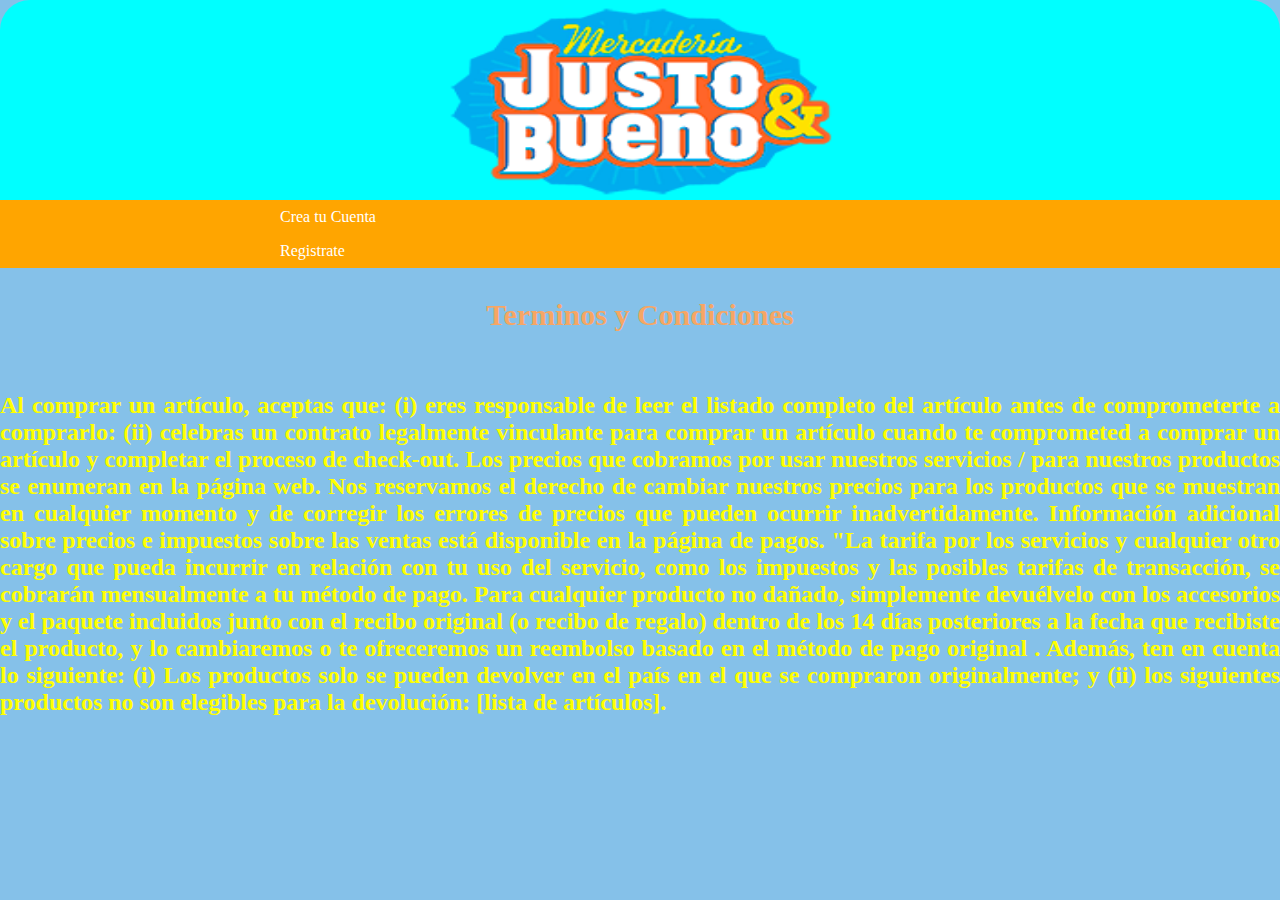
<file: Terminosycondiciones.html>
<!DOCTYPE html>
<html lang="en">

<head>
    <meta charset="UTF-8">
    <meta http-equiv="X-UA-Compatible" content="IE=edge">
    <meta name="viewport" content="width=device-width, initial-scale=1.0">
    <link rel="shortcut icon" href="Imagenes/justo&bueno.png" type="image/x-icon">
    <link rel="stylesheet" href="terminosycondiciones.css">
    <title>Terminos y Condiciones</title>
</head>

<body>
    <header>
        <div class="logotipo">
            <img class="imglogo" src="Imagenes/justo&bueno.png">
        </div>
        <nav>
            <ul>
                <li><a href="Evaluacion 2.0/evaluacion.html"
                        target="blank">Crea tu Cuenta</a></li>
                <li><a href="Evaluacion 2.0/Registrate.html" target="blank">Registrate</a></li>

            </ul>
        </nav>
    </header>
    <h1>Terminos y Condiciones</h1>
    <p><b> Al comprar un artículo, aceptas que: (i) eres responsable de leer el listado completo del artículo antes de
            comprometerte a comprarlo: (ii) celebras un contrato legalmente vinculante para comprar un artículo cuando
            te
            comprometed a comprar un artículo y completar el proceso de check-out.

            Los precios que cobramos por usar nuestros servicios / para nuestros productos se enumeran en la página web.
            Nos
            reservamos el derecho de cambiar nuestros precios para los productos que se muestran en cualquier momento y
            de
            corregir los errores de precios que pueden ocurrir inadvertidamente. Información adicional sobre precios e
            impuestos sobre las ventas está disponible en la página de pagos.

            "La tarifa por los servicios y cualquier otro cargo que pueda incurrir en relación con tu uso del servicio,
            como
            los impuestos y las posibles tarifas de transacción, se cobrarán mensualmente a tu método de pago.
            Para cualquier producto no dañado, simplemente devuélvelo con los accesorios y el paquete incluidos junto
            con el
            recibo original (o recibo de regalo) dentro de los 14 días posteriores a la fecha que recibiste el producto,
            y
            lo cambiaremos o te ofreceremos un reembolso basado en el método de pago original . Además, ten en cuenta lo
            siguiente: (i) Los productos solo se pueden devolver en el país en el que se compraron originalmente; y (ii)
            los
            siguientes productos no son elegibles para la devolución: [lista de artículos].</b></p>
</body>

</html>
</file>
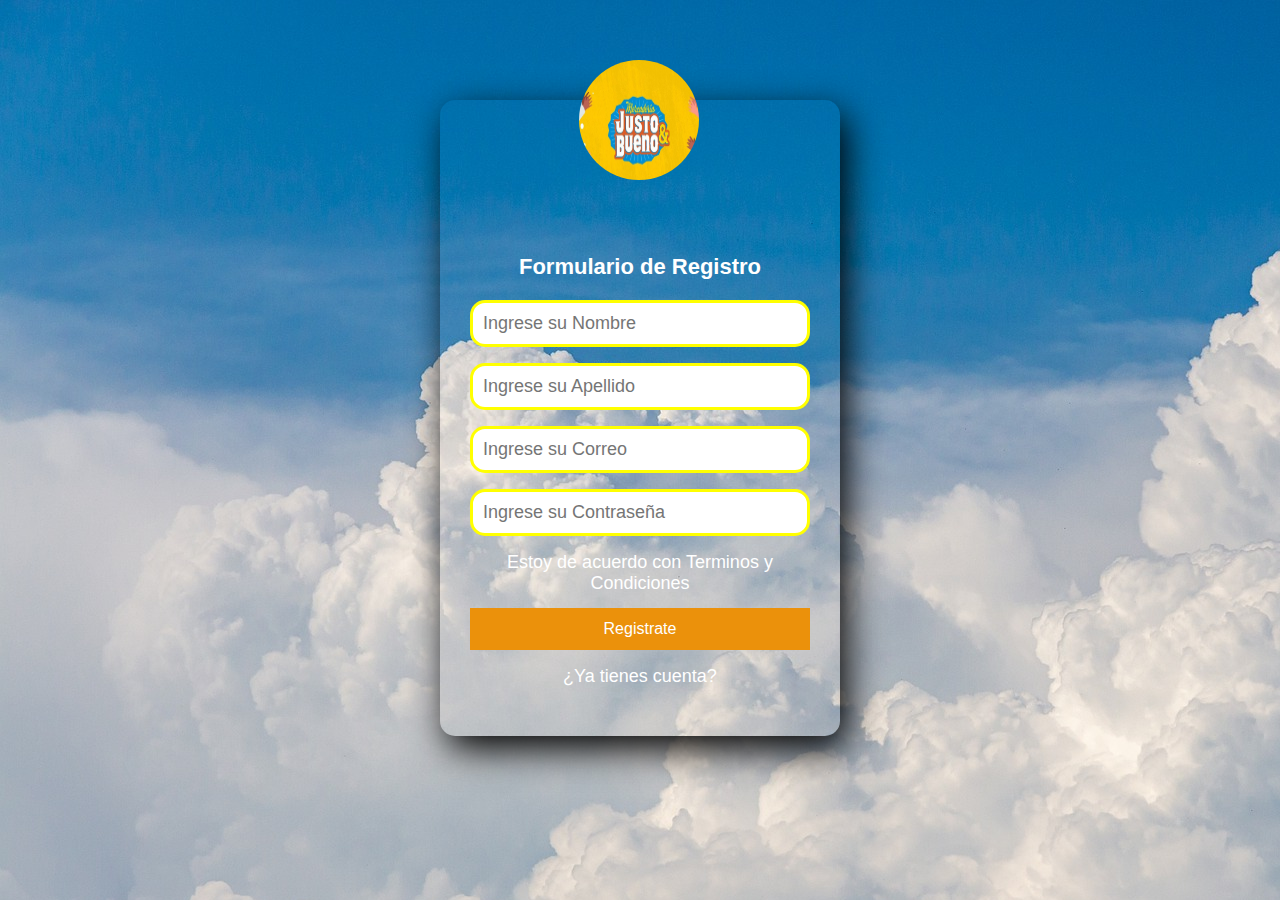
<file: Evaluacion 2.0/evaluacion.html>
<!DOCTYPE html>
<html lang="es">
<head>
    <meta charset="UTF-8">
    <meta http-equiv="X-UA-Compatible" content="IE=edge">
    <meta name="viewport" content="width=device-width, initial-scale=1.0">
    <link rel="stylesheet" href="Estilos/estilos.css">
    <link rel="shortcut icon" href="../Imagenes/justo&bueno.png" type="image/x-icon">
    <title>Login</title>
</head>
<body>
    <section class="formulario">
       
      <img src="Imagenes/justo y bueno fondo 2.jpg" alt="">
        <h3>Formulario de Registro </h3>
        <input required class="controles" type="text" name="Nombre" id="Apellido" placeholder ="Ingrese su Nombre">
        <input required class="controles" type="text" name="Apellido" id="Nombre" placeholder ="Ingrese su Apellido">
        <input required class="controles" type="email" name="Correo" id="Correo" placeholder ="Ingrese su Correo">
        <input required class="controles" type="password" name="Contraseña" id="Contraseña" placeholder ="Ingrese su Contraseña">
        <p>Estoy de acuerdo con <a href="../Terminosycondiciones.html" target="blank">Terminos y Condiciones</a></p>
         <a href="../Imagenes/hombre sentado.svg"><input class="boton"  type="submit" value="Registrate"></a>
        <p><a href="../Evaluacion 2.0/Registrate.html">¿Ya tienes cuenta?</a></p>
    </section>
    
</body>
</html>
</file>
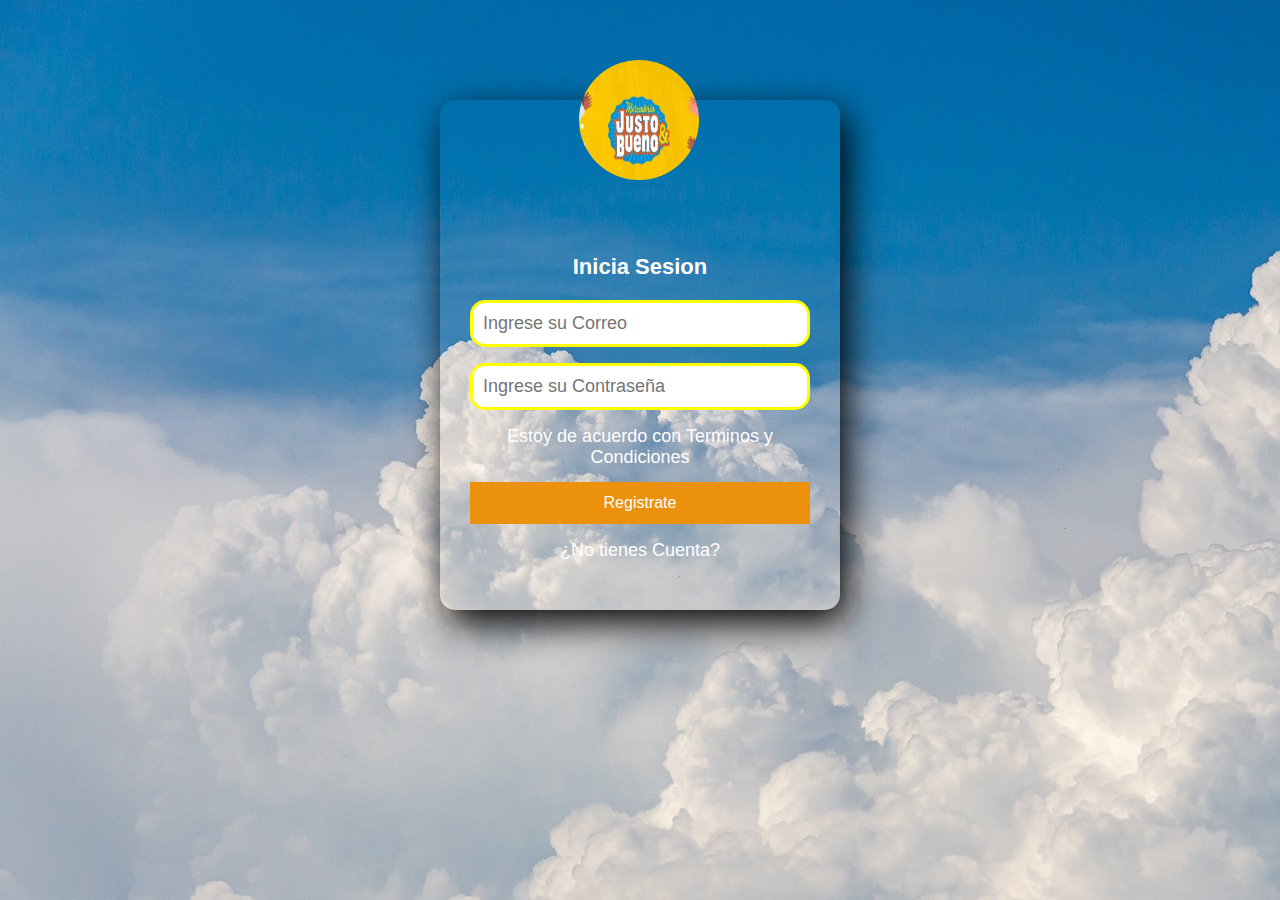
<file: Evaluacion 2.0/Registrate.html>
<!DOCTYPE html>
<html lang="es">
<head>
    <meta charset="UTF-8">
    <meta http-equiv="X-UA-Compatible" content="IE=edge">
    <meta name="viewport" content="width=device-width, initial-scale=1.0">
    <link rel="stylesheet" href="Estilos/estilos.css">
    <link rel="shortcut icon" href="../Imagenes/justo&bueno.png" type="image/x-icon">
    <title>Login</title>
</head>
<body>
    <section class="formulario">
       
      <img src="Imagenes/justo y bueno fondo 2.jpg" alt="">
        <h3>Inicia Sesion </h3>
        <input class="controles" type="email" name="Correo" id="Correo" placeholder ="Ingrese su Correo">
        <input class="controles" type="password" name="Contraseña" id="Contraseña" placeholder ="Ingrese su Contraseña">
        <p>Estoy de acuerdo con <a href="../Terminosycondiciones.html" target="_blank">Terminos y Condiciones</a></p>
        <input class="boton" type="submit" value="Registrate">
        <p><a href="../Evaluacion 2.0/evaluacion.html">¿No tienes Cuenta?</a></p>
    </section>
    
</body>
</html>
</file>
<file: terminosycondiciones.css>
*{
    margin: 0%;
    padding: 0%;
}
body{
    background-color: #85c1e9;
}

.logotipo {
    height: 200px;
    background-color: cyan;
    border-top-left-radius: 30px;
    border-top-right-radius: 30px;
  }
.imglogotipo{
    margin: center;
}
.imglogo {
    height: 100%;
    width: 400px;
    margin: auto;
    display: block;
  }
  header nav {
    background-color: orange;
    overflow: hidden;
  }
  
  
   
  header nav ul {
    list-style: none;
  }
  
  header nav ul li {
    float: left;
  }
  header nav ul li a {
    padding: 8px 280px;
    color: white;
    text-decoration: underline;
    display: block;
    text-decoration: none;
  }
  
  header nav ul li a:hover {
    background-color: red;
    transition: 2s;
    transform: scale(1.1);
  }
h1{
    color:#f6a664;
    font-size: 30px;
    text-align: center;
    margin-bottom: 60px;
    padding: 30px 0 0px 0;
}
p{
    color: yellow;
    font-size: 150%;
    text-align: justify;
}
</file>
<file: Evaluacion 2.0/Estilos/estilos.css>
*{
    margin: 0%;
    padding: 0%;
    box-sizing: border-box;
}
body{
    background:url(../Imagenes/fondo\ login.jpg)
    

}
.formulario img{
    width: 120px;
    height: 120px;
    border-radius: 80px;
    position:relative;
    top:-70px;
    left: 32%;
   
}

.formulario{
    width: 400px;
    background-color: transparent;
    box-shadow: 7px 13px 37px #000;
    padding: 30px;
    margin: auto;
    margin-top: 100px;
    border-radius: 15px;
    font-family: Arial, Helvetica, sans-serif;
    color:rgb(255, 255, 255)
    
    
}
.formulario h3{
    font-size: 22px;
    margin-bottom: 20px;
    text-align: center;
}
.controles{
    width: 100%;
    background-color: white;
    padding: 10px;
    border-radius: 15px;
    margin-bottom: 16px;
    border: solid yellow 3px;
    font-family: Arial, Helvetica, sans-serif;
    font-size: 18px;
}
.formulario p{
    height: 40px;
    text-align: center;
    font-size: 18px;
   
}
.formulario a{
    color: white;
    text-decoration: none;

}
.formulario a:hover{
    color: yellow;
    text-decoration: underline;

}
.formulario .boton{
 width: 100%;
 background-color:rgb(235, 145, 11) ;
 border: none;
 padding: 12px;
 color: white;
 margin: 16px 0;
 font-size: 16px;
}
</file>
